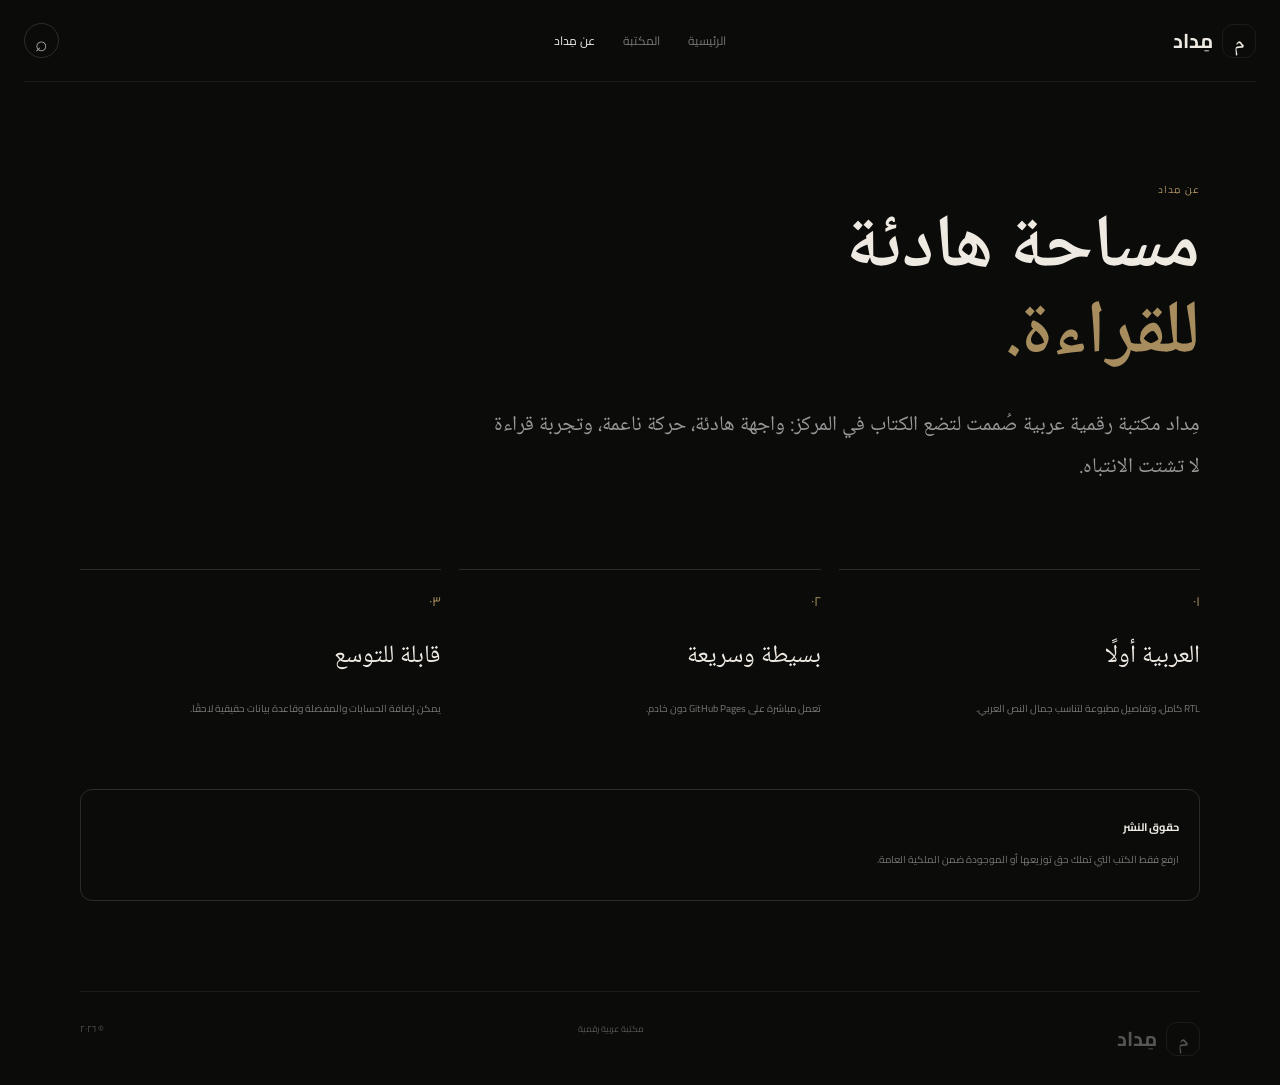
<file: about.html>
<!doctype html><html lang="ar" dir="rtl"><head><meta charset="utf-8"><meta name="viewport" content="width=device-width,initial-scale=1"><title>عن مِداد</title><link rel="preconnect" href="https://fonts.googleapis.com"><link rel="preconnect" href="https://fonts.gstatic.com" crossorigin><link href="https://fonts.googleapis.com/css2?family=Cairo:wght@400;500;600;700&family=Noto+Naskh+Arabic:wght@400;500;600;700&display=swap" rel="stylesheet"><link rel="stylesheet" href="css/style.css"></head><body><header class="simple"><a class="brand" href="index.html"><b>م</b><span>مِداد</span></a><nav><a href="index.html">الرئيسية</a><a href="library.html">المكتبة</a><a class="on" href="about.html">عن مِداد</a></nav><a class="search" href="library.html">⌕</a></header><main class="about"><label>عن مِداد</label><h1>مساحة هادئة<br><em>للقراءة.</em></h1><p class="lead">مِداد مكتبة رقمية عربية صُممت لتضع الكتاب في المركز: واجهة هادئة، حركة ناعمة، وتجربة قراءة لا تشتت الانتباه.</p><div class="about-grid"><article><small>٠١</small><h2>العربية أولًا</h2><p>RTL كامل، وتفاصيل مطبوعة لتناسب جمال النص العربي.</p></article><article><small>٠٢</small><h2>بسيطة وسريعة</h2><p>تعمل مباشرة على GitHub Pages دون خادم.</p></article><article><small>٠٣</small><h2>قابلة للتوسع</h2><p>يمكن إضافة الحسابات والمفضلة وقاعدة بيانات حقيقية لاحقًا.</p></article></div><div class="notice"><b>حقوق النشر</b><p>ارفع فقط الكتب التي تملك حق توزيعها أو الموجودة ضمن الملكية العامة.</p></div></main><footer><a class="brand"><b>م</b><span>مِداد</span></a><span>مكتبة عربية رقمية</span><span>© ٢٠٢٦</span></footer></body></html>
</file>
<file: css/style.css>
*{box-sizing:border-box}body{margin:0;background:#0b0b0a;color:#eeeae2;font-family:Cairo,sans-serif}a{color:inherit;text-decoration:none}header{height:82px;width:min(1240px,calc(100% - 48px));margin:auto;display:grid;grid-template-columns:1fr auto 1fr;align-items:center;position:relative;z-index:5}.brand{display:flex;gap:9px;align-items:center;font-size:20px;font-weight:700}.brand b{display:grid;place-items:center;width:34px;height:34px;border:1px solid #fff1;border-radius:11px;font:22px "Noto Naskh Arabic"}.search{justify-self:end;width:35px;height:35px;border:1px solid #fff2;border-radius:50%;display:grid;place-items:center;font-size:21px;color:#aaa}nav{display:flex;gap:28px;font-size:12px;color:#777}nav a.on,nav a:hover{color:#eee}.hero{height:790px;position:relative;overflow:hidden;margin-top:-82px;padding:110px max(24px,calc((100% - 1240px)/2)) 30px;display:flex;flex-direction:column;justify-content:space-between}.backdrop{position:absolute;inset:-15%;background:center/cover;filter:blur(80px);opacity:.23;transform:scale(1.15);transition:.8s}.veil{position:absolute;inset:0;background:radial-gradient(ellipse at center,transparent 10%,#0b0b0acc 58%,#0b0b0a 90%)}.hero>*:not(.backdrop):not(.veil){position:relative}.topline,.bottom{display:flex;justify-content:space-between;color:#777;font-size:10px}.topline span{color:#a78d5e}.stage{height:370px;display:flex;justify-content:center;align-items:center;position:relative}.hero-cover{width:250px;aspect-ratio:2/3;z-index:2;transition:.55s}.hero-cover:hover{transform:translateY(-6px)}.hero-cover img,.peek img{width:100%;height:100%;object-fit:cover;border-radius:3px;box-shadow:0 35px 70px #000b}.peek{position:absolute;width:170px;opacity:.35;filter:blur(2px)}.peek img{display:block}.peek.right{right:calc(50% + 160px);transform:rotate(-5deg)}.peek.left{left:calc(50% + 160px);transform:rotate(5deg)}.stage button{position:absolute;z-index:3;width:44px;height:44px;border:1px solid #fff2;background:#ffffff08;color:#ddd;border-radius:50%;backdrop-filter:blur(12px);font-size:20px;cursor:pointer}.stage button:first-child{right:0}.stage button:last-child{left:0}.info{text-align:center;max-width:650px;margin:auto}.info label,.library>label,.about>label,.detail article>label{font-size:10px;color:#b29561;letter-spacing:.12em}.info h1,.library h1,.about h1,.detail h1{font:600 52px/1.15 "Noto Naskh Arabic";margin:3px 0}.info>a:not(.primary):not(.secondary),.author{font-size:12px;color:#aaa;border-bottom:1px solid #fff2}.info p{font-size:11px;color:#777;line-height:1.9;margin:10px auto 16px;max-width:520px}.primary,.secondary{display:inline-flex;align-items:center;gap:15px;border-radius:99px;padding:11px 20px;font-size:11px;font-weight:700;margin:3px}.primary{background:#f1eee7;color:#161513}.secondary{border:1px solid #fff2;background:#ffffff08}.primary:hover,.secondary:hover{transform:translateY(-2px)}.bottom i{display:inline-block;width:55px;height:1px;background:#fff2;margin:0 10px;vertical-align:middle}.new,.library,.about,.book{width:min(1120px,calc(100% - 48px));margin:auto}.new{padding:100px 0}.section-head{display:flex;justify-content:space-between;align-items:end;margin-bottom:30px}.section-head label{font-size:10px;color:#b29561}.section-head h2{font:600 35px "Noto Naskh Arabic";margin:0}.section-head>a{font-size:10px;color:#777}.row{display:grid;grid-template-columns:repeat(6,1fr);gap:17px}.card>div{aspect-ratio:2/3;overflow:hidden;border-radius:3px}.card img{width:100%;height:100%;object-fit:cover;transition:.5s}.card:hover img{transform:scale(1.035)}.card label{font-size:8px;color:#a68d61}.card h3{font:600 16px "Noto Naskh Arabic";margin:0}.card p,.grid p{font-size:9px;color:#666;margin:0}.quote{text-align:center;border-block:1px solid #fff1;padding:110px 20px}.quote{font:50px Georgia;color:#a78d5e}.quote blockquote{font:30px/1.8 "Noto Naskh Arabic";color:#eee;margin:0}.quote small{font:10px Cairo;color:#666}footer{width:min(1120px,calc(100% - 48px));margin:auto;padding:28px 0;display:flex;justify-content:space-between;border-top:1px solid #fff1;color:#555;font-size:9px}.footer .brand{font-size:14px}.simple{border-bottom:1px solid #fff1}.library,.about{padding:90px 0}.library h1,.about h1{font-size:75px;margin:5px 0}.library h1 em,.about h1 em{font-style:normal;color:#a78d5e}.library>p{color:#777;font-size:12px}.tools{display:flex;gap:10px;margin:55px 0 28px}.tools>div{flex:1;border:1px solid #fff2;border-radius:11px;padding:0 14px;color:#777}.tools input{height:48px;width:90%;border:0;outline:0;background:none;color:#eee}.tools select{width:180px;background:#141412;color:#ddd;border:1px solid #fff2;border-radius:11px;padding:0 10px}.grid{display:grid;grid-template-columns:repeat(4,1fr);gap:35px 20px}.libcover{display:block;aspect-ratio:2/3;overflow:hidden}.libcover img{width:100%;height:100%;object-fit:cover;transition:.5s}.grid article:hover img{transform:scale(1.03)}.grid article>label{font-size:8px;color:#a78d5e}.grid h2{font:600 20px "Noto Naskh Arabic";margin:0}.tiny{display:inline-block;margin-top:7px;border:1px solid #fff2;border-radius:99px;padding:4px 12px;font-size:8px;color:#aaa}.lead{font:21px/2 "Noto Naskh Arabic";color:#999;max-width:720px;margin:25px 0 80px}.about-grid{display:grid;grid-template-columns:repeat(3,1fr);gap:18px}.about-grid article{border-top:1px solid #fff2;padding-top:15px}.about-grid small{color:#a78d5e}.about-grid h2{font:25px "Noto Naskh Arabic"}.about-grid p,.notice p{font-size:10px;color:#777;line-height:2}.notice{margin-top:60px;padding:20px;border:1px solid #fff2;border-radius:12px}.notice b{font-size:11px}.detail{display:grid;grid-template-columns:420px 1fr;gap:100px;align-items:center;padding:85px 0}.detailcover img{width:100%;box-shadow:0 40px 90px #000}.detail article{direction:rtl}.back{font-size:10px;color:#777;display:block;margin-bottom:50px}.detail h1{font-size:68px}.detail article>p{color:#777;line-height:2;font-size:12px;max-width:570px}.detail dl{display:flex;gap:45px;border-block:1px solid #fff1;padding:17px 0;margin:25px 0}.detail dt{font-size:8px;color:#555}.detail dd{font-size:11px;margin:0}.big{padding:14px 28px}.missing{text-align:center;padding:130px}.missing h1{font:50px "Noto Naskh Arabic"}
@media(max-width:850px){header{width:calc(100% - 30px);grid-template-columns:1fr auto}nav{display:none}.hero{height:700px;padding-inline:15px}.hero-cover{width:205px}.peek{display:none}.info h1{font-size:42px}.row{grid-template-columns:repeat(3,1fr)}.grid{grid-template-columns:repeat(3,1fr)}.detail{grid-template-columns:300px 1fr;gap:45px}.detail h1{font-size:48px}}
@media(max-width:560px){.hero{height:680px}.stage{height:300px}.hero-cover{width:185px}.stage button{width:38px;height:38px}.info h1{font-size:36px}.info p{font-size:10px}.new,.library,.about,.book{width:calc(100% - 30px);padding:65px 0}.row,.grid{grid-template-columns:repeat(2,1fr);gap:28px 12px}.row .card:nth-child(n+5){display:none}.library h1,.about h1{font-size:53px}.tools{flex-direction:column;margin:35px 0 25px}.tools select{width:100%;height:48px}.about-grid{grid-template-columns:1fr;gap:30px}.detail{grid-template-columns:1fr;gap:40px}.detailcover{width:75%;margin:auto}.detail{text-align:center}.detail h1{font-size:46px}.detail dl{justify-content:center}.quote blockquote{font-size:23px}footer{width:calc(100% - 30px)}}
</file>
